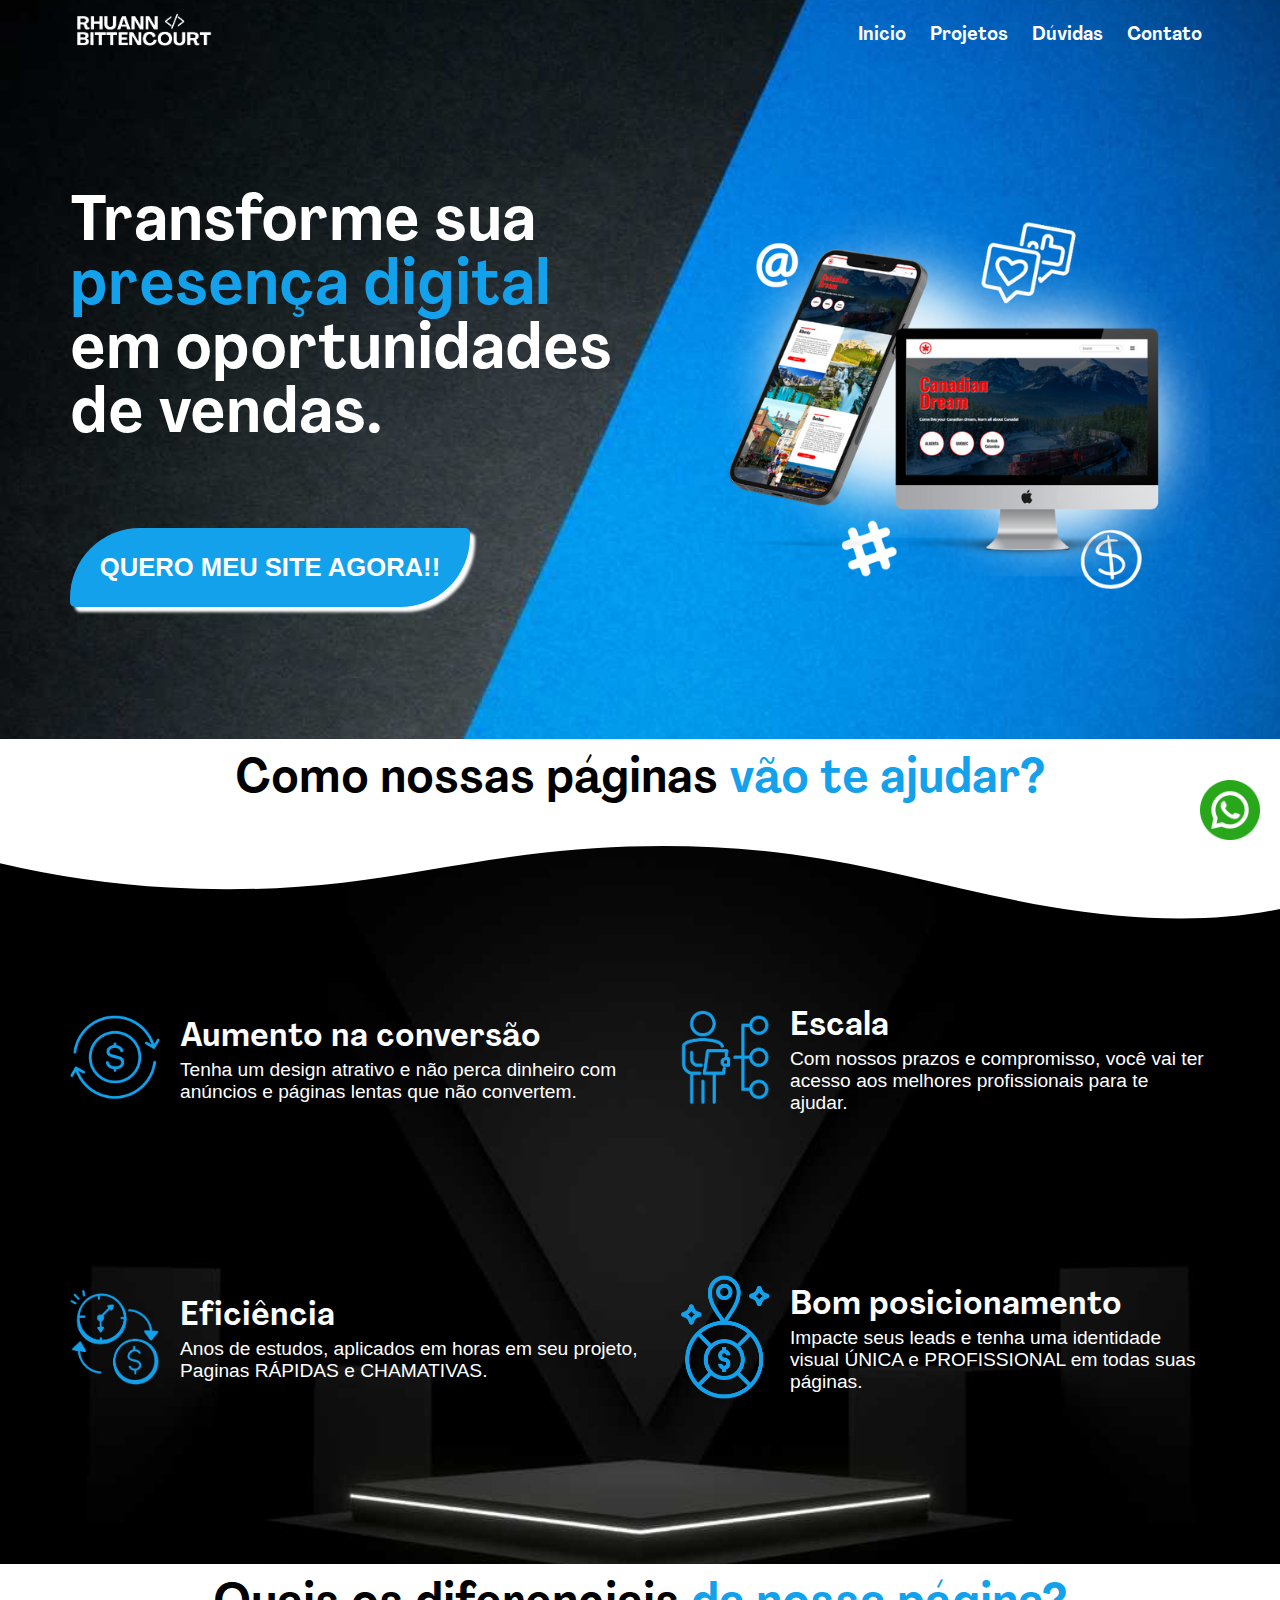
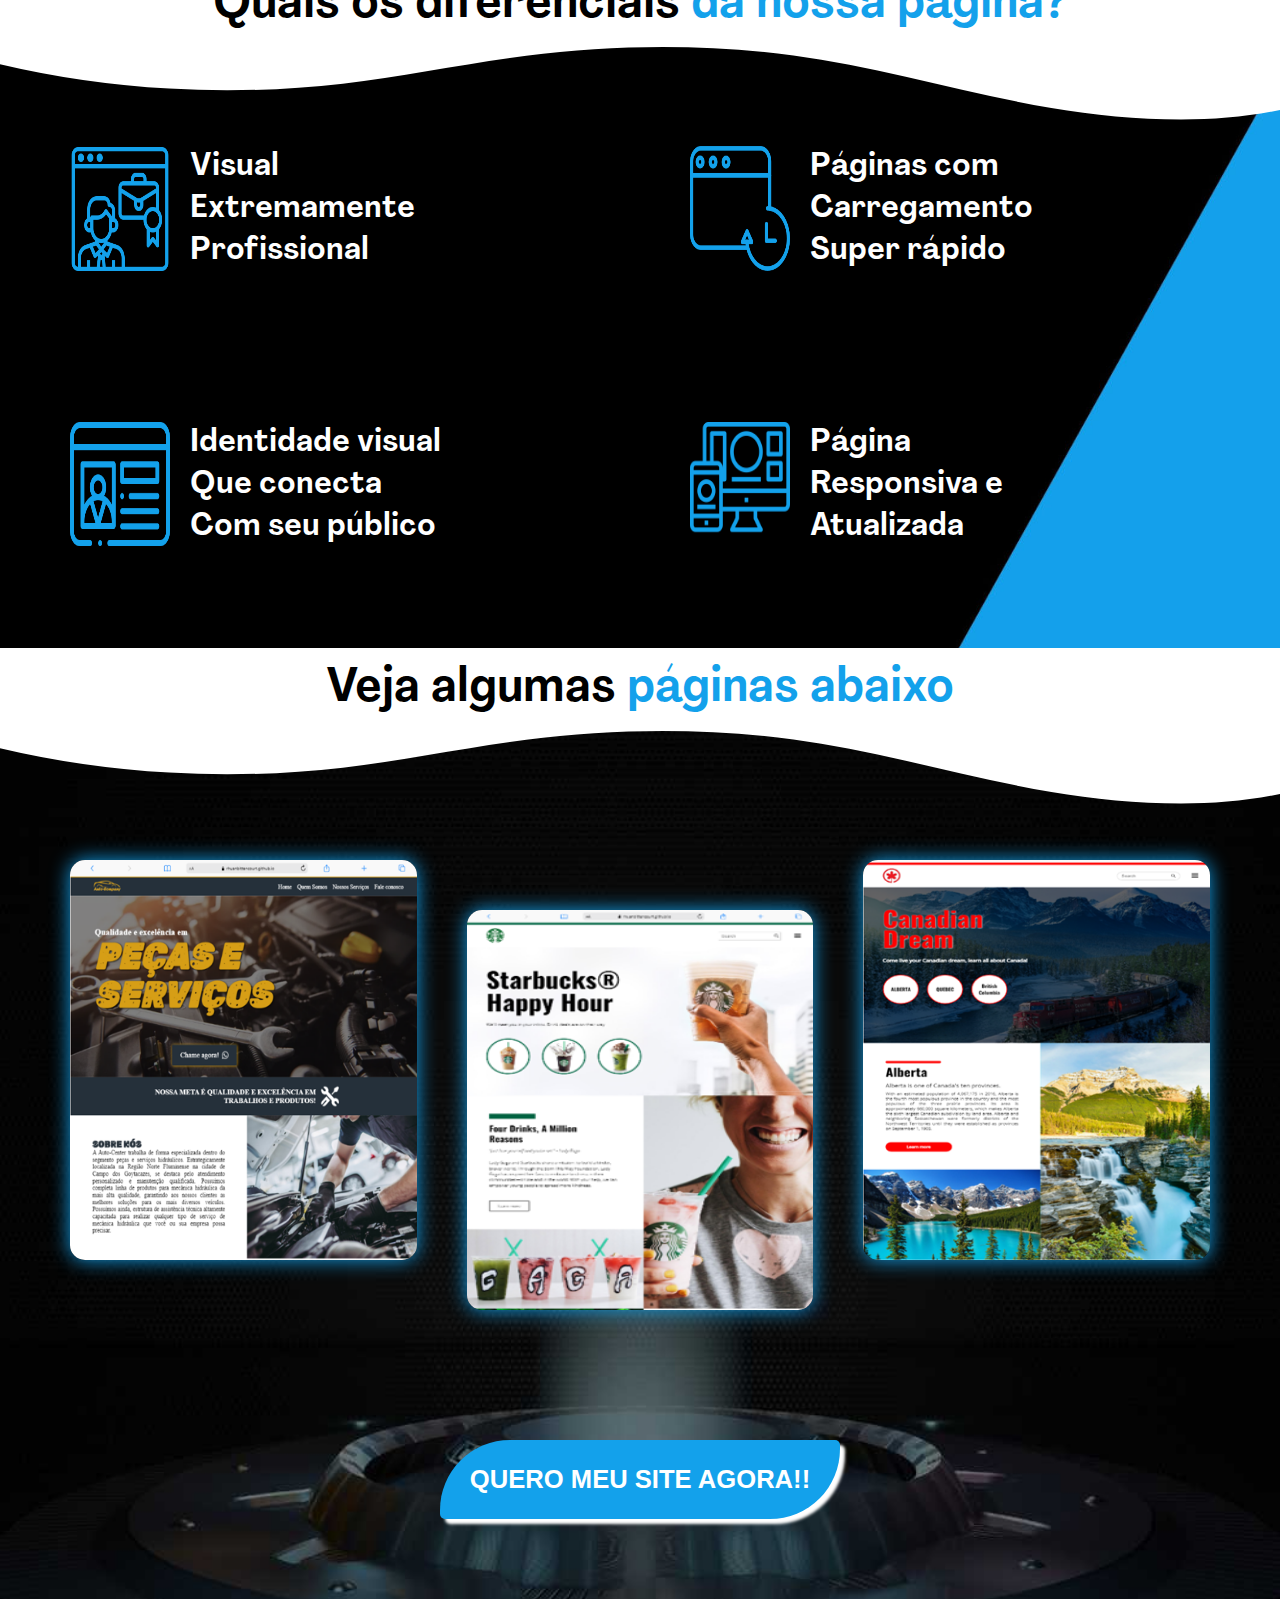
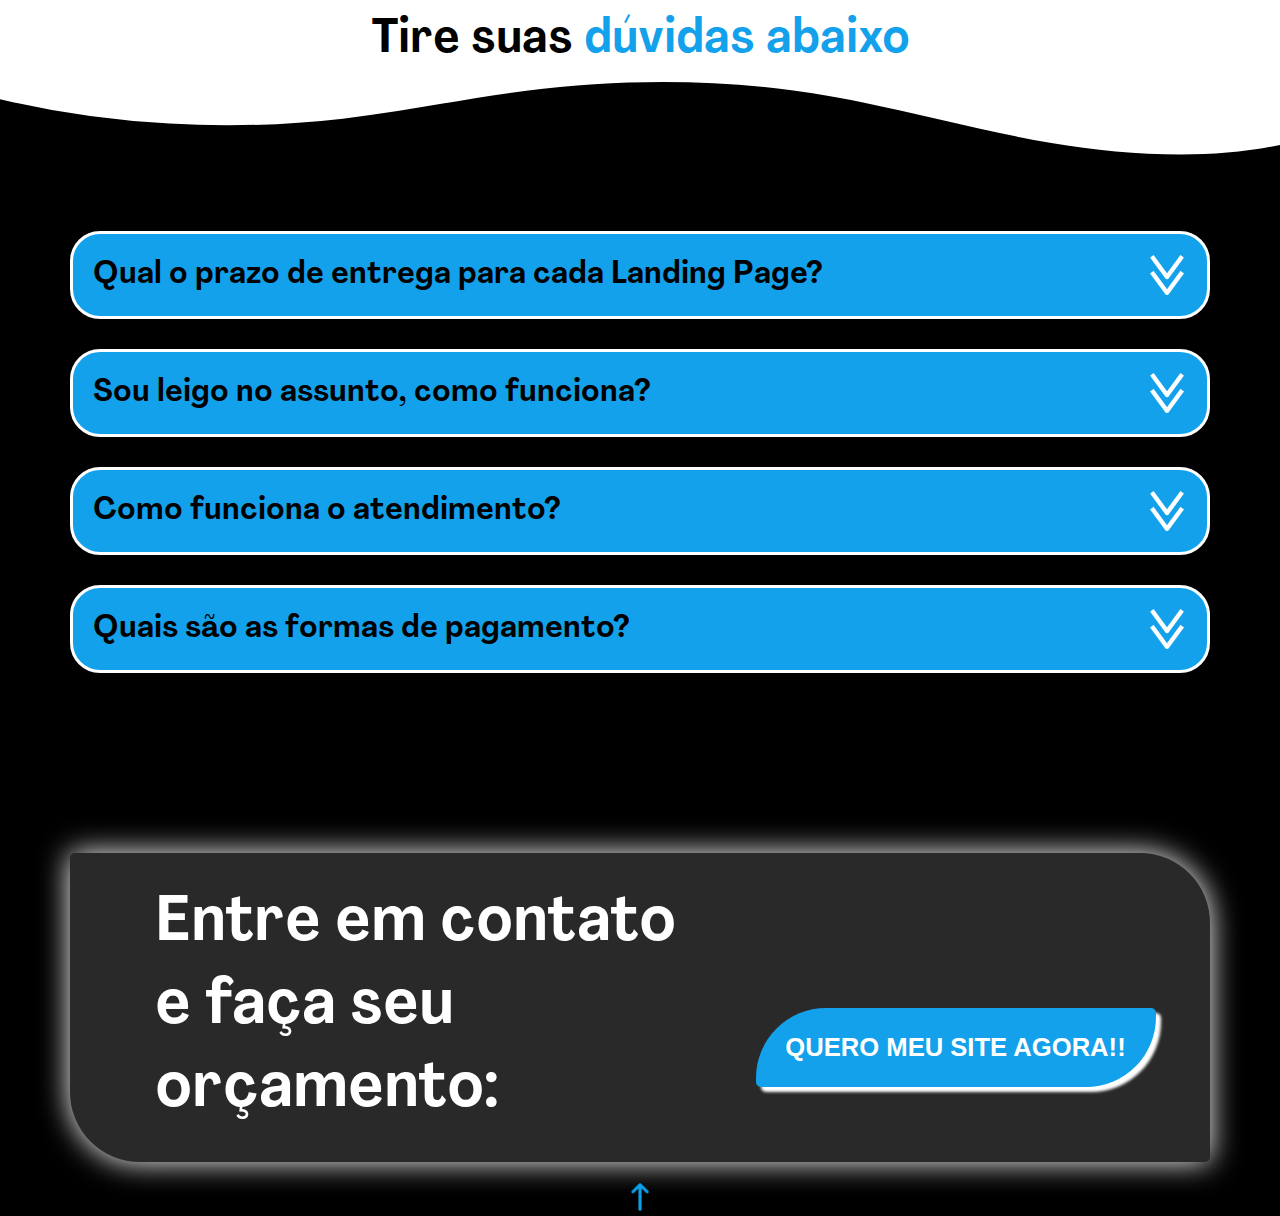
<file: index.html>
<!DOCTYPE html>
<html lang="pt-br">
<head>
    <meta charset="UTF-8">
    <meta http-equiv="X-UA-Compatible" content="IE=edge">
    <meta name="viewport" content="width=device-width, initial-scale=1.0">
    <link rel="stylesheet" href="assets/css/style.css">
    <link rel="stylesheet" href="assets/css/@media.css">
    <link rel="shortcut icon" href="assets/icons/icone.png" type="image/x-icon">
    <title>Rhuann Bittencourt</title>
</head>
<body>
    <header id="header">
        <div class="content-header container">
            <a href="" id="logo"><img src="assets/image/logo-branca.png" width="100px" alt=""></a>
        <nav id="nav">
            <button aria-label="Abrir Menu" id="btn-mobile" aria-haspopup="true" aria-controls="menu" aria-expanded="false">
                <span id="hamburguer"></span>
            </button>
            <ul id="menu" role="menu">
                <li><a href="">Inicio</a></li>
                <li><a href="#divisoria2">Projetos</a></li>
                <li><a href="#duvidas">Dúvidas</a></li>
                <li><a href="#contato2">Contato</a></li>
                
                
            </ul>
        </nav>
        </div>
        
    </header>

    <main>
        <section class="banner" id="inicio">
            <div class="banner-content container">
                <div class="banner-text">
                    <h1>Transforme sua <br> <span>presença digital</span>  <br> em oportunidades <br> de vendas.</h1>
                <a target="_blank" href="https://api.whatsapp.com/send?phone=5522988098858&text=Ol%C3%A1%2C%20desejo%20fazer%20um%20or%C3%A7amento!" class="button">QUERO MEU SITE AGORA!!</a>
                </div>
                

                <div class="mockup">
                    <img src="assets/image/elemento3.png" alt="">
                </div>
            </div>
            
        </section>

        <section class="divisoria ">
            <h2>Como nossas páginas <span>vão te ajudar?</span></h2>
            <img src="assets/image/divisor.png" alt="" width="100px">
        </section>
        <div class="divisor">
            <img src="assets/image/waves (1).svg" alt="" width="100px">
        </div>
        
        

        <section class="como-ajudar">
            
            <div class="como-ajudar-areas container">
                <div class="area1">
                    <div class="content-circle">
                        <img src="assets/icons/converso.png" alt="">
                    </div>
                    <div class="text">
                        <div class="area1-title" id="title-areas">Aumento na conversão</div>
                        <p>Tenha um design atrativo e não perca dinheiro com anúncios e páginas lentas que não convertem.

                        </p>
                    </div>
                </div>

                <div class="area2">
                    <div class="content-circle">
                        <img src="assets/icons/pessoas-de-negcio.png" alt="">
                    </div>
                    <div class="text">
                        <div class="area2-title" id="title-areas">Escala</div>
                        <p>Com nossos prazos e compromisso, você vai ter acesso aos melhores profissionais para te ajudar.

                        </p>
                    </div>
                </div>

                <div class="area3">
                    <div class="content-circle">
                        <img src="assets/icons/tempo-e-dinheiro.png" alt="">
                    </div>
                    <div class="text">
                        <div class="area3-title" id="title-areas">Eficiência</div>
                        <p>Anos de estudos, aplicados em horas em seu projeto, Paginas RÁPIDAS e CHAMATIVAS.

                        </p>
                    </div>
                </div>

                <div class="area4">
                    <div class="content-circle">
                        <img src="assets/icons/posicionamento.png" alt="">
                    </div>
                    <div class="text">
                        <div class="area4-title" id="title-areas">Bom posicionamento</div>
                        <p>Impacte seus leads e tenha uma identidade visual ÚNICA e PROFISSIONAL em todas suas páginas.
                        </p>
                    </div>
                </div>
                
                
            </div>
            
        </section>

        <section class="divisoria">
            <h2>Quais os diferenciais <span>da nossa página?</span></h2>
        </section>
        <div class="divisor">
            <img src="assets/image/waves (1).svg" alt="" width="100px">
        </div>

        <section class="diferencial">
            <div class="diferenciais container">
                <div class="dif-1">
                    <img src="assets/icons/profissional.png" alt="">
                    <div class="dif-text">
                        Visual <br>
                        Extremamente <br>
                        Profissional
                    </div>
                </div>

                <div class="dif-2">
                    <img src="assets/icons/rapidez.png" alt="">
                    <div class="dif-text">
                        Páginas com  <br>
                        Carregamento <br>
                        Super rápido
                    </div>
                </div>

                <div class="dif-3">
                    <img src="assets/icons/identidadevisual.png" alt="">
                    <div class="dif-text">
                        Identidade visual <br>
                        Que conecta  <br>
                        Com seu público
                    </div>
                </div>

                <div class="dif-4">
                    <img src="assets/icons/responsivo.png" alt="">
                    <div class="dif-text">
                        Página <br>
                        Responsiva e <br>
                        Atualizada
                    </div>
                </div>
                
                
                
            </div>
        </section>

        <section class="divisoria" id="divisoria2">
            <h2>Veja algumas <span>páginas abaixo</span></h2>
        </section>
        

        <section class="projetos-area" > 
            <div class="divisor">
                <img src="assets/image/waves (1).svg" alt="" width="100px">
            </div>
            <div class="projetos container">
                <div class="carrosel">
                    <ul>
                        <li> 
                            <img src="assets/image/site1-parte1.png" alt="">
                        </li>
                        <li>
                            <img src="assets/image/site1-parte2.png" alt="">
                        </li>
                        <li>
                            <img src="assets/image/site1-parte3.png" alt="">
                        </li>
                    </ul>
                </div>
                
                <div class="carrosel" id="carrosel2">
                    <ul>
                        <li> 
                            <img src="assets/image/site2-parte1.png" alt="">
                        </li>
                        <li>
                            <img src="assets/image/site2-parte2.png" alt="">
                        </li>
                        <li>
                            <img src="assets/image/site2-parte3.png" alt="">
                        </li>
                    </ul>
                </div>
    
                <div class="carrosel" id="ultimo-carrosel">
                    <ul>
                        <li> 
                            <img src="assets/image/site3-parte1.png" alt="">
                        </li>
                        <li>
                            <img src="assets/image/site3-parte2.png" alt="">
                        </li>
                        <li>
                            <img src="assets/image/site3-parte3.png" alt="">
                        </li>
                    </ul>
                </div>
            </div>
            <a target="_blank" href="https://api.whatsapp.com/send?phone=5522988098858&text=Ol%C3%A1%2C%20desejo%20fazer%20um%20or%C3%A7amento!" class="button">QUERO MEU SITE AGORA!!</a>
            
        </section>

        <section class="divisoria">
            <h2>Tire suas <span>dúvidas abaixo</span></h2>
        </section>
        <div class="divisor">
            <img src="assets/image/waves (1).svg" alt="" width="100px">
        </div>
        
        
        
        <section class="perguntas" id="duvidas">
            <div class="area-perguntas container">
                <details>
                    <summary id="summary-prime">Qual o prazo de entrega para cada Landing Page?
                        <img src="assets/icons/seta-dupla-para-a-direita.png" alt="">
                    </summary>
                    <p>Nossas landing pages são feitas por 3 profissionais diferentes: Designers, Programadores ( elementor ) e profissionais de otimização, Por esse motivo pedimos em média 72h úteis.</p>
                </details>

                <details>
                    <summary>Sou leigo no assunto, como funciona?
                        <img src="assets/icons/seta-dupla-para-a-direita.png" alt="">
                    </summary>
                    <p>Pode ficar tranquilo, todos os nossos processos de fechamento NÃO DEPENDEM da sua expertise sobre Landing Pages.
                        Vamos fazer a sua primeira reunião de alinhamento para te explicar como vai funcionar e quais os próximos passos.</p>
                </details>

                <details>
                    <summary>Como funciona o atendimento?
                        <img src="assets/icons/seta-dupla-para-a-direita.png" alt="">
                    </summary>
                    <p>Nosso atendimento ao cliente é 100% individual, por meio de um grupo de WhatsApp, com toda nossa equipe de suporte.

                        Dentro deste grupo você acompanha sua demanda e tira suas dúvidas.</p>
                </details>

                <details>
                    <summary>Quais são as formas de pagamento?
                        <img src="assets/icons/seta-dupla-para-a-direita.png" alt="">
                    </summary>
                    <p>Transferência via PIX <br> 
                        Transferência bancária <br>
                        Boleto bancário <br>
                        Cartão de credito até 12x</p>
                </details>
            </div>
            
        </section>


    </main>

    <footer>
        <div class="footer-area container" id="contato2">
            <h3>Entre em contato <br>
                e faça seu <br>
                orçamento:
            </h3>

            <div id="h3-2">
                Entre em contato
                e faça seu 
                orçamento:
            </div>
            <a target="_blank" href="https://api.whatsapp.com/send?phone=5522988098858&text=Ol%C3%A1%2C%20desejo%20fazer%20um%20or%C3%A7amento!"><button  class="footer-button">QUERO MEU SITE AGORA!!</button></a> 
        </div>
        <div class="seta-area" id="cima">
            <a href="#header"><img src="assets/icons/acima.png" alt="" id="#seta-cima"></a>
        </div>
        
    </footer>
    
    <a target="_blank" href="https://api.whatsapp.com/send?phone=5522988098858&text=Ol%C3%A1%2C%20desejo%20fazer%20um%20or%C3%A7amento!" class="whatsapp-button">
        <img src="assets/icons/whatsapp (1).png" alt="">
    </a>

    

    <script src="assets/js/script.js"></script>
    
</body>
</html>
</file>
<file: assets/css/style.css>
html {
    scroll-behavior: smooth;

}
.divisor {
    width: 100%;
}
.divisor img {
    position: absolute;
    
    width: 100%;
    height: 80px;
}

@font-face {
    font-family: 'Agrandir' ;
    src: url('../fonts/Agrandir-TextBold.otf') format('opentype');
    font-weight: normal,bold;
    font-style: normal; 
}
@import url('https://fonts.googleapis.com/css2?family=Open+Sans:ital,wght@1,300&display=swap');

* {
    margin: 0;
    padding: 0;
    box-sizing: border-box;
}
body {
    margin: 0;
    padding: 0;
    box-sizing: border-box;
    
    
}

header {
    position: absolute;
    z-index: 1001;
    top: 0;
    width: 100%;
    border-bottom: #13a1eb 2px solid;
}

/* PADROES*/

a {
    color: #fff;
    text-decoration: none;
}
h2 {
    font-family: 'Agrandir';
    font-size: 3rem;
    text-align: center;

}

#h3-2 {
    display: none;
}



.container {
    max-width: 1140px;
    margin: auto;
}


.button {
    display: block;
    text-decoration: none;
    color: #fff;
    width: 400px;
    background-color: #13a1eb;
    font-size: 1.6rem;
    font-weight: bold;
    text-align: center;
    padding: 25px;
    border-radius: 70px 5px;
    margin-top: 80px;
    box-shadow: 5px 5px 3px #fff;
}
.button:hover {
    background-color: #fff;
    color: #13a1eb;
    box-shadow: 5px 5px 3px  #13a1eb;
    animation: mybutton 1s ease 0s 1 normal forwards; 
    ;
}

.divisoria {
    background-color: #fff;
    padding: 10px;
    
    
}
.divisoria span {
    color: #13a1eb;
}




/*Area do Header*/

* {
    margin: 0;
    padding: 0;
}

a {
    color: #000;
    text-decoration: none;
    font-family: sans-serif;
}
#btn-mobile {
    display: none;
}

#menu {
    display: flex;
    list-style: none;
    gap: .5rem;
}

#menu a {
    display: block;
    padding: .5rem;
    color: #fff;
    font-family: 'Agrandir';
    font-size: 1.2rem;
}

#menu a:hover {
    background-color: #13a1eb;
    color: #000;
    border-radius: 5px;
    transition: all .2s;
}


#logo img {
    width: 150px;
}
#header {
    background-color: transparent;
    border: 0;
}

.content-header {
    box-sizing: border-box;
    display: flex;
    justify-content: space-between;
    align-items: center;
    height: 70px;
    
    
}


@media (max-width:600px) {
    
    #menu {
        display: block;
        
        position: absolute;
        width: 100%;
        top:70px;
        right: 0px;
        background-color: #13a1eb;
        height: 0px;
        z-index: 1000;
        transition: .6s;
        visibility: hidden;
        overflow-y: hidden;
    }
    

    #nav.active #menu {
        visibility: visible;
        height: calc(100vh - 72px) ;
        overflow-y: auto;
    }

    #menu a {
        padding: 1rem 0;
        margin: 0 1rem;
        border-bottom: 2px solid rgba(0, 0, 0, 0.6);
        
    }

    #btn-mobile {
        display: flex;
        padding: .5rem 1rem;
        font-size: 1rem;
        border: none;
        background: none;
        cursor: pointer;
        gap: .5rem;
    }

    #hamburguer {
        color: #fff;
        display: block;
        border-top: 2px solid;
        width: 20px;
    }
    #hamburguer::after, #hamburguer::before {
        content: '';
        display: block;
        width: 20px;
        height: 2px;
        margin-top: 5px;
        background: currentColor;
        transition: .3s;
        position: relative;
    }

    #nav.active #hamburguer {
        border-top-color: transparent;

    }

    #nav.active #hamburguer::before {
        transform: rotate(135deg);
    }

    #nav.active #hamburguer::after {
        transform: rotate(-135deg);
        top: -7px;
    }
}

















/* Area do Banner*/



.banner .mockup img {
    width: 500px;
    height: auto;
    padding-top: 80px;
}

.banner {
    background-image: url('../image/banner5.jpg');
    background-position: center;
    background-size: cover;
    background-repeat: no-repeat;
    color: #ffff;
    font-family: 'Agrandir';
}
.banner-content {
    padding-top: 100px;
    padding-bottom: 120px;
    display: flex;
    align-items: center;
    justify-content: space-between;
    

}

.banner-content h1 {
    font-size: 4.0rem;
    line-height: 4.0rem;
    padding-top: 80px;
}
.banner-content span {
    color: #13a1eb;
}


/* AREA DO COMO NOSSA PAGINA AJUDA */

.como-ajudar {
    background-image: url('../image/outrofundo.jpg');
    background-repeat: no-repeat;
    background-size: cover;
    background-position: center; 
    

}
.como-ajudar-areas {
    display: grid;
    grid-template-columns: repeat(2, 1fr);
    padding-top: 80px;
    padding-bottom: 80px;
    
    
}
.como-ajudar-areas .area1,
.como-ajudar-areas .area2,
.como-ajudar-areas .area3,
.como-ajudar-areas .area4 {
    display: flex;
    color: #fff;
    align-items: center;
    padding: 80px 0px;
}

.como-ajudar-areas .area1 .area1-title,
.como-ajudar-areas .area2 .area2-title,
.como-ajudar-areas .area3 .area3-title,
.como-ajudar-areas .area4 .area4-title {
    font-size: 2.1rem;
    font-family:'Agrandir';
}
.como-ajudar-areas p {
    font-size: 1.2rem;
    font-family: 'Open Sans', sans-serif;
    
}

.como-ajudar-areas .area2,
.como-ajudar-areas .area4
  {
    padding-left: 40px;
}



/* .content-circle {
    border-radius:50%;
    background-color: #13a1eb;
    margin-right: 20px;
    padding: 30px;
} */

.content-circle img {
    width: 90px;
    margin-right: 20px;

}






.diferencial {
    background-image: url('../image/fundo-diferencial.jpg');
    background-position: center ;
    background-repeat: no-repeat;
    background-size:cover;
    
}
.diferenciais .dif-1,
.diferenciais .dif-2,
.diferenciais .dif-3,
.diferenciais .dif-4{
    color: #fff;
    display: flex;
    
}

.diferenciais .dif-1 img,
.diferenciais .dif-2 img,
.diferenciais .dif-3 img,
.diferenciais .dif-4 img {  
    width: 100px;
    margin-right: 20px;
}

.diferenciais .dif-1 .dif-text,
.diferenciais .dif-2 .dif-text,
.diferenciais .dif-3 .dif-text,
.diferenciais .dif-4 .dif-text {
    font-size: 2rem;
    font-family: 'Agrandir';
}

.diferenciais .dif-1,
.diferenciais .dif-2 {
    margin-bottom: 150px;
}

.diferenciais .dif-2,
.diferenciais .dif-4 {
    margin-left: 50px;
}


.diferenciais {
    display: grid;
    grid-template-columns: repeat(2, 1fr);
    padding:100px 0;
    
}

.diferenciais #velocidade {
    
}
.projetos88 {
    display: flex;
}

.projetos {
    display: flex;
    padding-top: 80px;
    
}

.projetos-area {
    background-image: url('../image/fundooutro.jpg');
    background-position: center;
    background-repeat: no-repeat;
    background-size: cover;
    display: flex;
    flex-direction: column;
    align-items: center;
    padding-bottom: 80px;
    

}
.projeto1 a {
    color: #fff;
}

.projeto1 img {
    width: 300px;
    height: 150px;
    border: solid 4px #13a1eb;
    margin-right: 30px;
}

.try {
    display: flex;
    justify-content: center;
}
.try img {
    width: 100px;
    
}


.carrosel {
    width: 350px;
    height: 400px;
    margin: 50px auto;
    box-shadow: 0px 0px 20px #13a1eb ;
    overflow: hidden;
    border-radius: 15px;
    margin-right: 50px;
}

#ultimo-carrosel {
    margin-right: 0;
}
.carrosel ul {
    display: flex;
    flex-direction: column;
    list-style: none;
    width: 1140px;
    height: 250px;
    
    
}

.carrosel img {
    width:31%;
    height: 400px;
    
}
.carrosel li {
    position: relative;
    animation:slide 15s infinite ease-in-out;
    
}

#carrosel2 {
    margin-top: 100px;
}


.perguntas {
   background-color: #000;
}

.area-perguntas {
    padding-top: 150px;
    font-family: 'Agrandir';
    padding-bottom: 150px;
}

.area-perguntas summary {
    font-size: 2rem;
    background-color: #13a1eb;
    padding: 20px ;
    max-width: 100%;
    border-radius: 30px;
    border: 3px solid #fff;
    margin-bottom: 30px;
    list-style: none;
    cursor:pointer; 
    display: flex;
    align-items: center;
    justify-content: space-between;
    
    
}


.area-perguntas p {
    color: #fff;
    font-size: 1.2rem;
    border-bottom: 1px solid #fff;
    margin-bottom: 20px;
    max-width: 100%;
    padding-bottom: 10px;
    font-family: 'Open Sans', sans-serif;
    
    
}

summary img {
    width: 40px;
    
}

footer {
    background-color: #000;
    padding-bottom: 0px;
}

.footer-area {
    display: flex;
    align-items: center;
    justify-content: center;
    background-color: #292929;
    border-radius: 5px 70px ;
    box-shadow: 0px 0px 30px #fff ;
    
    
}

.footer-area h3 {
    font-family: 'Agrandir','sans serife';
    font-size: 4rem;
    color: #fff;
    padding: 30px;
    margin-right: 50px;
}

.footer-button {
    text-decoration: none;
    color: #fff;
    width: 400px;
    background-color: #13a1eb;
    font-size: 1.6rem;
    font-weight: bold;
    text-align: center;
    padding: 25px;
    border-radius: 70px 5px;
    margin-top: 80px;
    box-shadow: 5px 5px 3px #fff;
    border: 0;
}

.footer-button:hover {
    background-color: #fff;
    color: #13a1eb;
    animation: mybutton 1s ease 0s 1 normal forwards;
}


.whatsapp-button img  {
    width: 60px;
    height: auto;
    position: fixed;
    bottom: 60px;
    right: 20px;
    z-index: 1000;
    animation: zap-button 2s ease 0s infinite normal forwards;
}


.seta-area {
    display: flex;
    justify-content: center;
    margin-top: 20px;
}

.seta-area img {
    width: 30px;
}







/* KEYFRAMES */

@keyframes mybutton {
	0% {
		box-shadow: 0 0 0 0 rgba(0, 0, 0, 0);
		transform: scale(1);
	}

	100% {
		box-shadow: 0 0 20px 0px rgba(0, 0, 0, 0.35);
		transform: scale(1.1);
	}
}


/* CARROSEL*/ 

@keyframes slide {
    0%{top: 0px;}
    /*20%{top: 0px;}*/

    60%{top: -800px;}
    /*90%{top: -800px;}*/

    100%{top: 0px;}

}


@keyframes zap-button {
	0% {
		animation-timing-function: ease-out;
		transform: scale(1);
		transform-origin: center center;
	}

	10% {
		animation-timing-function: ease-in;
		transform: scale(0.91);
	}

	17% {
		animation-timing-function: ease-out;
		transform: scale(0.98);
	}

	33% {
		animation-timing-function: ease-in;
		transform: scale(0.87);
	}

	45% {
		animation-timing-function: ease-out;
		transform: scale(1);
	}
}
</file>
<file: assets/css/@media.css>
@media (min-width:1024px) and (max-width:1200px) {
    .container {
        max-width: 900px;
    }

    

    header {
        border-radius: 0;
        border-bottom: 2px solid #139feb;
    }
    .button {
        width: 300px;
        font-size: 1rem;
    }
    h2{
        font-size:2.1rem;
    }
    #h3-2 {
        display: none;
    }

    .banner h1 {
        font-size: 3rem;
        line-height: 3rem;
    }

    .banner  .mockup img {
        width: 490px;
    }

    #title-areas {
        font-size: 1.5rem;
    }

    .como-ajudar-areas p {
        font-size: 1rem;
    }

    .diferenciais {
        flex-direction: row;
    }
    .diferenciais img,t {
        width: 300px;
    }


    .diferenciais .dif-1 img,
     .diferenciais .dif-2 img,
      .diferenciais .dif-3 img,
       .diferenciais .dif-4 img {
        width: 100px;
        height: 100px;
        
    }

    .diferenciais .dif-1 .dif-text,
     .diferenciais .dif-2 .dif-text,
      .diferenciais .dif-3 .dif-text,
       .diferenciais .dif-4 .dif-text {
        font-size: 1.6rem;
        
    }
    .carrosel img {
        width: 24%;
        height: 400px;
    }


    .text-content .text-1 {
        font-size: 2.9rem;
    }

    .footer-area h3 {
        font-size: 3rem;
        margin-right: 10px;
    }
    .footer-button {
        margin-top: 0;
        font-size: 1rem;
        width: 300px;
    }

}





@media (min-width:768px) and (max-width:1020px) {
    .container {
        max-width: 600px;
    }
    .header-area img {
        width: 150px;
        
    }

    

    .menu-area li {
        font-size: 1rem;
    }

    h2 {
        font-size: 2rem;
    }
    #h3-2 {
        display: none;
    }
    .button {
        font-size: 1rem;
        width: 300px;
        padding: 20px;  
    }

    .banner h1 {
        font-size: 2rem;
        line-height: 2rem;
        padding-top: 0;
    }

    .banner .button {
        font-size: .8rem;
        width: 210px;
        padding: 10px;  
        margin-top: 30px;
    }

    .banner .mockup img {
        width: 300px;
        height: auto;
        padding-top: 0px;
    }


    .como-ajudar-areas .area1 .area1-title,
    .como-ajudar-areas .area2 .area2-title,
    .como-ajudar-areas .area3 .area3-title,
    .como-ajudar-areas .area4 .area4-title {
    font-size: 1.1rem;
    font-family:'Agrandir';
    }

    .como-ajudar-areas p {
        font-size: 0.9rem;
        font-family: 'Open Sans', sans-serif;
        
    }
    .como-ajudar-areas .area1, .area2 {
        margin-bottom: 0; 
    }

    .content-circle img {
        width: 60px;
        margin-right: 20px;
    }

    .como-ajudar-areas {
        display: grid;
        grid-template-columns: repeat(2, 1fr);
        padding-top: 0px;
        padding-bottom: 0px;
    }
    .como-ajudar {
        background-image: url(../image/fundocell2.jpg);
        background-repeat: no-repeat;
        background-size: cover;
        background-position: center;
    }



    .diferenciais .dif-1 img,
    .diferenciais .dif-2 img,
    .diferenciais .dif-3 img,
    .diferenciais .dif-4 img {  
        width: 70px;
        height: 70px;
    }

    .diferenciais .dif-1 .dif-text,
    .diferenciais .dif-2 .dif-text,
    .diferenciais .dif-3 .dif-text,
    .diferenciais .dif-4 .dif-text {
        font-size: 1.3rem;
        
    }

    .projetos-area {
        background-image: url(../image/fundocell3.jpg);
        background-repeat: repeat;
        
    }
        
    .projetos {
        flex-direction: column;
    }

        .carrosel {
            width: 350px;
            height: 500px;
            margin:auto;
            
            
            
            
        }

    .carrosel img {
        width: 31%;
        height: 430px;
    }

    #carrosel2 {
       margin-bottom: 100px;
    }
    #ultimo-carrosel {
        margin: auto;
    }

    .perguntas summary {
        font-size: 1.2rem;
        
    }




    .text-content .text-1 {
        font-size: 1.5rem;
    }

    .footer-area h3 {
        font-size: 2rem;
        margin-right: 20px;
    }
    .footer-button {
        font-size: 1rem;
        margin-right: 30px;
        width: 300px;
    }
}













@media (min-width:320px) and (max-width:767px) {
    
    .container {
        max-width: 90%;
    }
    .menu-burguer-area {
        display: block;
    }
    .menu-area {
        display: none;
    }

    .menu-burguer {
        width: 35px;
        width: 30px;
        position: absolute;
        z-index: 999;
        right: 15px;
        
    }
    .line {
        background-color: #fff;
        width: 100%;
        height: 4px;
        margin: 6px 0;
        border-radius: 2px;
        transition-duration: 0.3s;
        
    }

    .menu-burguer-area .menu-faketrigger {
        position: absolute;
        z-index: 1000;
        width: 35px;
        height: 30px;
        opacity: 0;
        cursor: pointer;
        right: 15px;
    }

    .menu-burguer-area ul {
        display: flex;
        flex-direction: column;
        justify-content: center;
        align-items: center;
        text-align: center;
        position:absolute;
        z-index: 998;
        width: 100vw;
        height: 100vh;
        right: 0;
        top: 0;
        margin-right: -100vw;
        background-color: #000 ;
        transition: all ease .2s;
       
    }

    .menu-burguer-area ul li {
        
        list-style: none;
        font-size: 2rem;
        margin-bottom: 25px;
    }
    .menu-burguer-area ul a:hover {
        color: #139feb;
    }

    


    .menu-burguer-area ul li a{
        color: #ffff;
        
    }

    .menu-burguer-area .menu-faketrigger:checked ~ ul {
        margin-right: 0;
    }




    .menu-burguer-area .menu-faketrigger:checked ~ .menu-burguer {
        /* background-color: #000; */
    }

    .menu-burguer-area .menu-faketrigger:checked ~ .menu-burguer .line:nth-child(1) {
        
        transform:rotate(45deg) translate(7px, 7px) ;
    }
    .menu-burguer-area .menu-faketrigger:checked ~ .menu-burguer .line:nth-child(2) {
        opacity: 0;
    }
    .menu-burguer-area .menu-faketrigger:checked ~ .menu-burguer .line:nth-child(3) {
        
        transform:rotate(-45deg) translate(8px, -9px) ;
    }




    
    

    








    h2 {
        font-size: 1.6rem;
        ;

    }
    

    #h3-2 {
        display: block;
        font-family: 'Agrandir';
        font-size: 1.6rem;
        color: #ffff;
        padding: 10px
    }

    .button {
        width: 290px;
        font-size: 1rem;
        padding: 20px 0;
        margin-left: 10px;
    }

    .header-area {
        
        padding: 20px;
           
    }

    .logo img {
        width: 150px;
    }

    #menu-on ul {
        display: block;
        text-align: center;
    }

    .banner {
        background-image: url('../image/fundocell.jpg');
    }

    .banner-content {
        padding-top: 80px;
        padding-bottom: 100px;
        display: flex;
        align-items: center;
        justify-content: center;
    }

    .banner-content h1 {
        font-size: 2rem;
        line-height: 2rem;
        text-align: center;
    }

    .banner .mockup img {
        width: 0px;
        
    }

    .como-ajudar-areas {
        grid-template-columns: 1fr;
    }

    .content-circle img {
        width: 60px;
        margin-right: 15px;
    }

    .como-ajudar {
        background-image: url(../image/fundocell2.jpg);
        background-repeat: no-repeat;
        background-size: cover;
        background-position: center;
    }

    .como-ajudar-areas .area1 .area1-title,
     .como-ajudar-areas .area2 .area2-title,
      .como-ajudar-areas .area3 .area3-title,
       .como-ajudar-areas .area4 .area4-title {
        font-size: 1rem;
        
    }
    .como-ajudar-areas p {
        font-size: 0.9rem;
        
    }

    .como-ajudar-areas .area1,
    .como-ajudar-areas .area2,
    .como-ajudar-areas .area3,
    .como-ajudar-areas .area4  {
        padding-left: 0;
    }

    .divisor img {
        
        height: 20px;
    }



    .projetos-area {
        background-image: url(../image/fundocell3.jpg);
        background-repeat: repeat;
        
    }

    .diferencial {
        background-position: right;
    }


    .diferenciais {
        grid-template-columns: 1fr;
        padding: 0;

    
    }
    .diferenciais .dif-1, 
    .diferenciais .dif-2,
    .diferenciais .dif-3,
    .diferenciais .dif-4
     {
        margin-bottom: 0px;
        margin-top: 50px;
    }
    .diferenciais .dif-4 {
        margin-bottom: 50px;
    }
    
    .diferenciais .dif-2, .diferenciais .dif-4 {
        margin-left: 0px;
    }

    .diferenciais .dif-1 img,
    .diferenciais .dif-2 img,
    .diferenciais .dif-3 img,
    .diferenciais .dif-4 img {  
        width: 80px;
        height: 80px;
    }

    .diferenciais .dif-1 .dif-text,
    .diferenciais .dif-2 .dif-text,
    .diferenciais .dif-3 .dif-text,
    .diferenciais .dif-4 .dif-text {
        font-size: 1.2rem;
        
    }


    #summary-prime  {
        padding-bottom: 2px;
    }

    #summary-prime img {
        margin-bottom: 6px;

    }
    
    summary {
        flex-direction: column;
    }
    summary img {
        margin-top: 10px;
        width: 10px;
    }

    .area-perguntas summary {
        font-size: 0.9rem;
        text-align: center;
    }
    .area-perguntas {
        padding-bottom: 50px;
        padding-top: 80px;
    }
    .area-perguntas p {
        font-size: 1rem;
    }
    


    


    .projetos {
        flex-direction: column;
    }

    .carrosel {
        width: 250px;
        margin-right: 0;
        margin: 30px 0;
    }
    #carrosel2 {
        margin-top: 30px;
    }
    .carrosel img {
        width: 22%;
    }
    
    .footer-area {
        flex-direction: column;
        text-align: center;
        border-radius: 0;
    }
    .footer-area h3 {
        font-size: 1.5rem;
        line-height: 1.5rem;
        text-align: left ;
        display: none;
    }

    .footer-button {
        font-size: .8rem;
        width: 200px;
        padding: 10px 0;
        margin: 20px 0;

    }

    .button {
        width: 250px;
        font-size: 1rem;
        padding: 20px 0;
    }

    .whatsapp-button img {
        width: 30px;
    }

}
</file>
